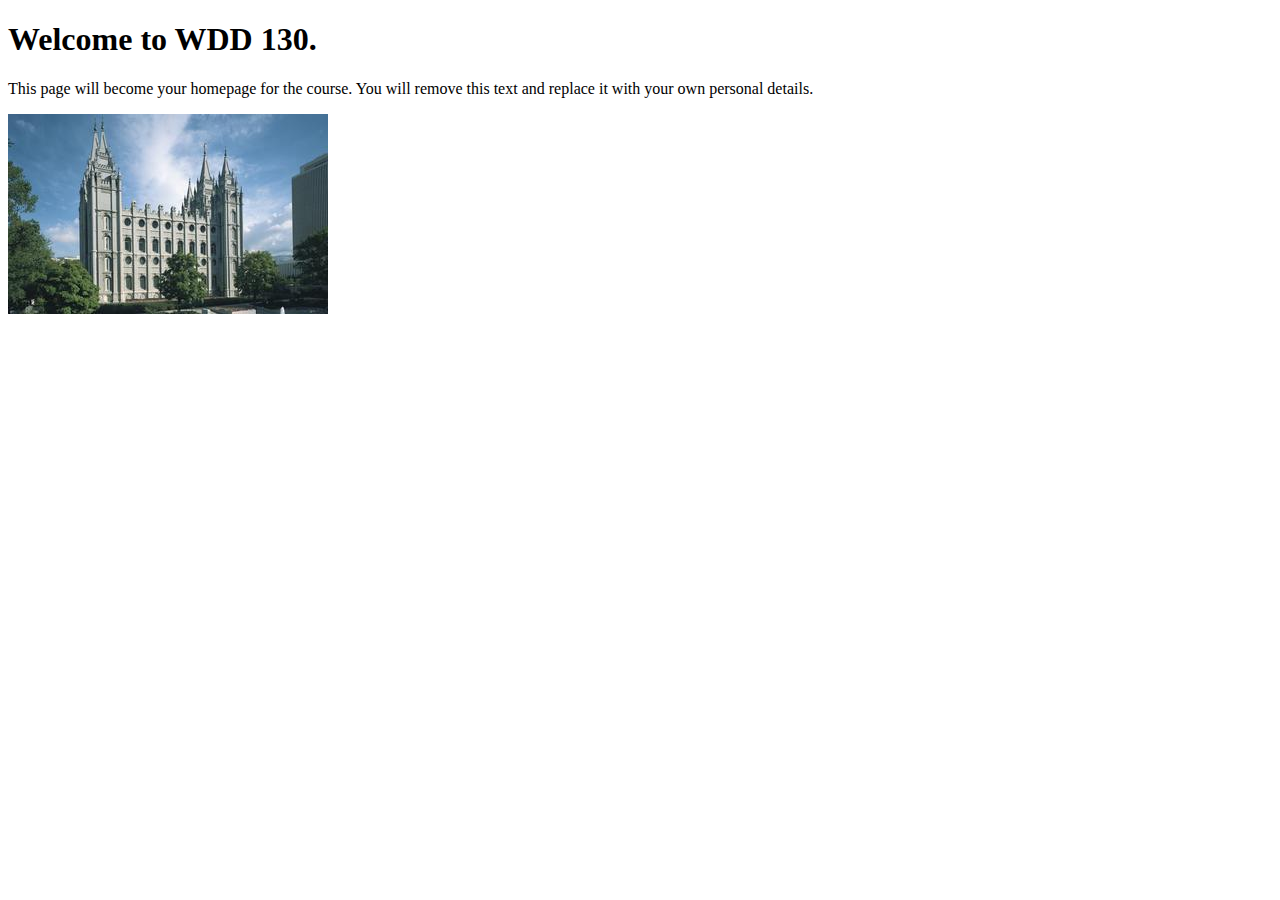
<file: index.html>
<!DOCTYPE html>
<html lang="en">
<head>
    <meta charset="UTF-8">
    <meta name="viewport" content="width=device-width, initial-scale=1.0">
    <title>WDD 130 | Personal Homepage</title>
</head>
<body>
    <h1>Welcome to WDD 130.</h1>
    <p>This page will become your homepage for the course. You will remove this text and replace it with your own personal details.</p>

    <img src="images/salt-lake-temple.jpg" alt="The Salt Lake Temple.">
</body>
</html>
</file>
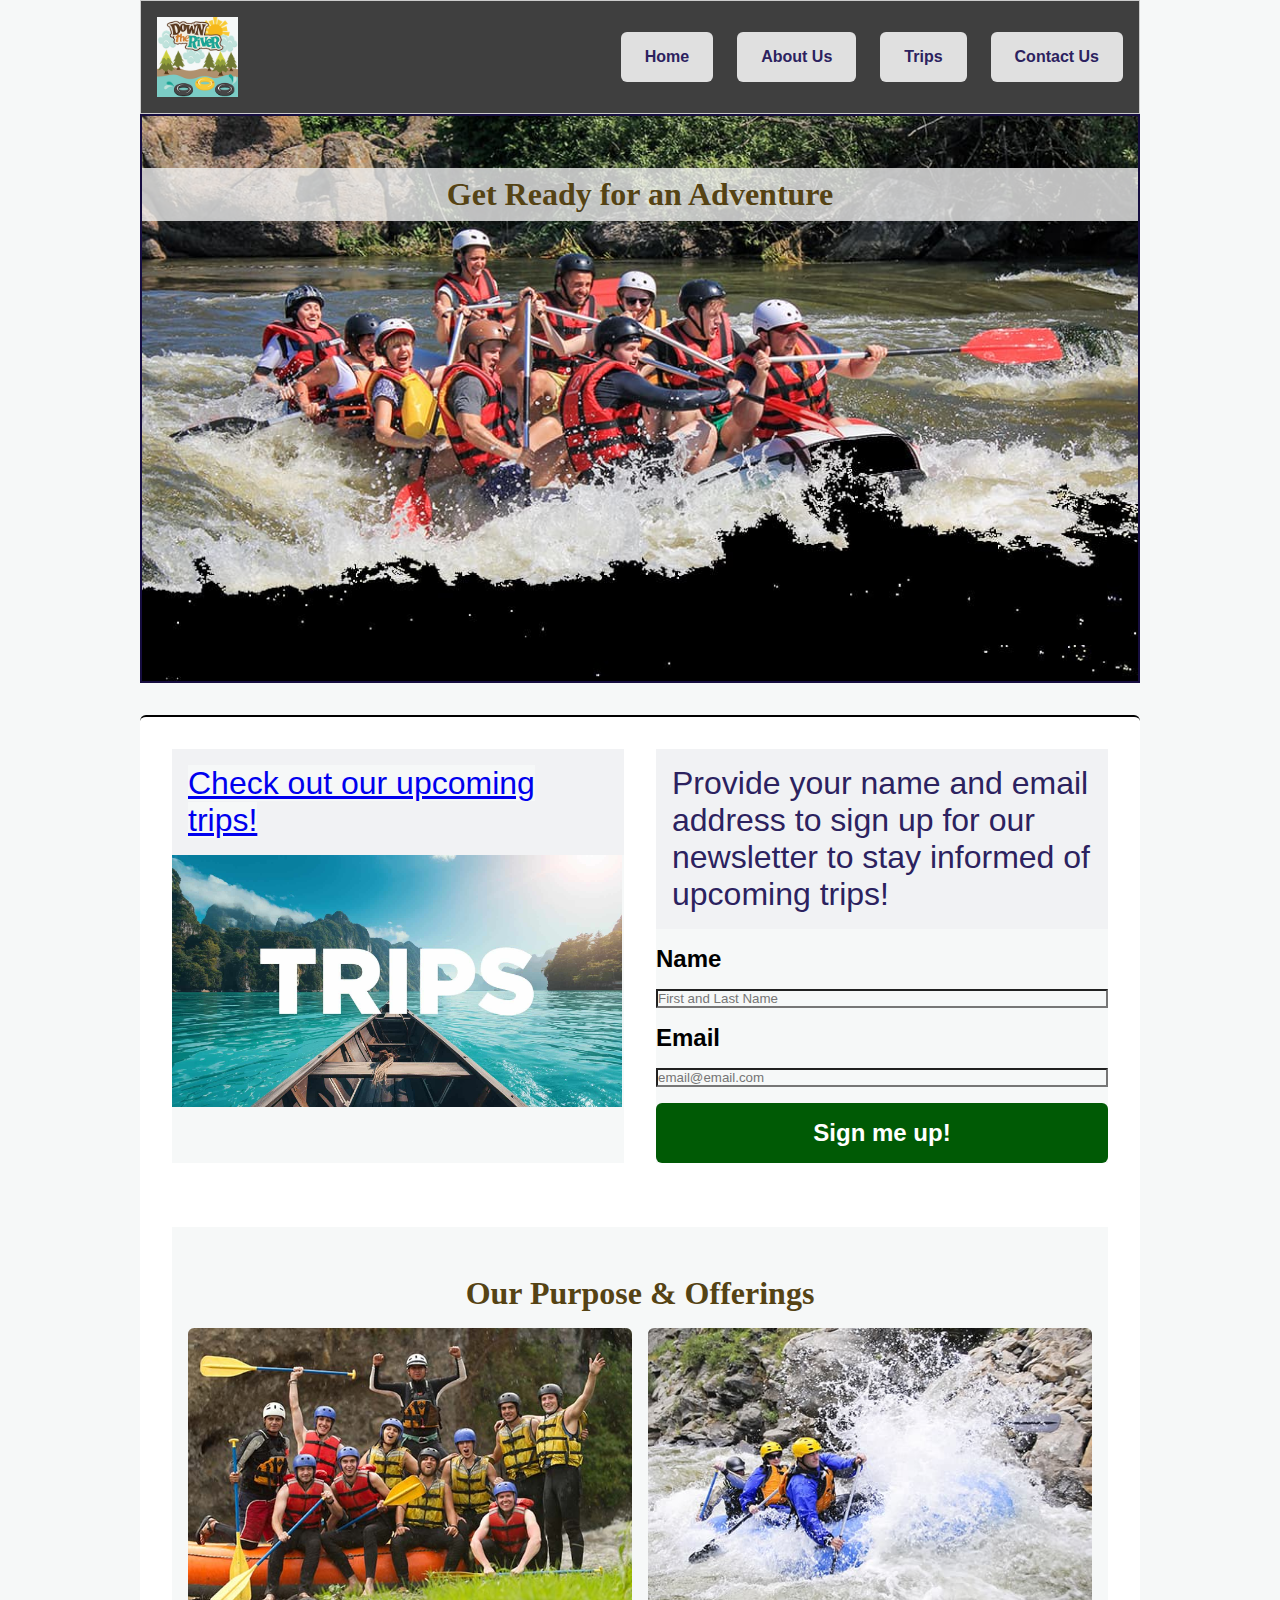
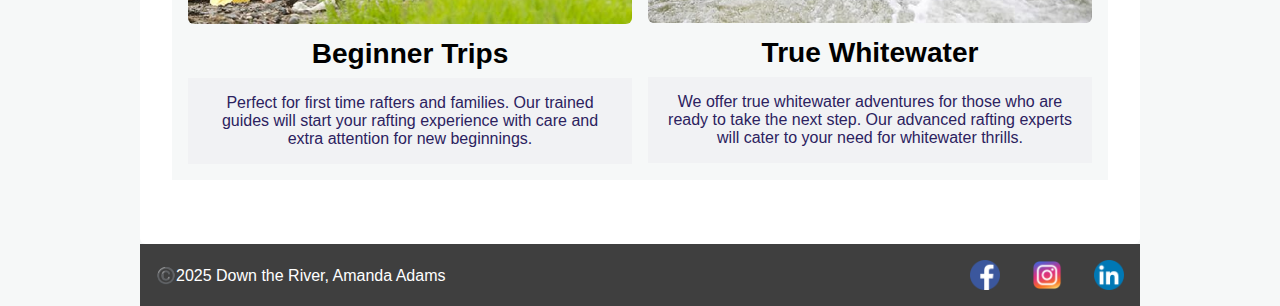
<file: wwr/index.html>
<!DOCTYPE html>
<html lang="en">

<head>
    <meta charset="UTF-8">
    <meta name="viewport" content="width=device-width, initial-scale=1.0">
    <title>Home Page for Down the River Rafting</title>
    <meta name="description"
        content="This is the Down the River Rafting Home Page. Our Contact, Trips, and About pages are accessible from this page.">
    <meta name="author" content="Amanda Adams">
    <link rel="stylesheet" href="styles/rafting.css">
</head>

<body>
    <header>
        <img src="images/z-downriver.png"
            alt="Down the River logo showing three inner tubes floating down a river along a bank with pine trees. There is a sun shining and three puffy clouds. This is a cartoon image.">
        <nav>
            <ul>
                <li><a href="index.html">Home</a></li>
                <li><a href="about.html">About Us</a></li>
                <li><a href="trips.html">Trips</a></li>
                <li><a href="contact.html">Contact Us</a></li>
            </ul>
        </nav>
    </header>


    <main>
        <div class="hero">
            <h1>Get Ready for an Adventure</h1>
            <img src="images/hero_transparency.jpg"
                alt="This is a photo of a rafting expedition in progress. We see white water and a white raft filled with helmeted adventurers, about 10, taking on the water!">
        </div>

        <div class="about form">
            <article>
                <p>
                    <a href="trips.html">
                        Check out our upcoming trips!</a>
                </p>
                <img src="images/trips.jpg" alt="Shows an image of a raft on blue, clear water that says TRIPS">
            </article>

            <form>
                <p>Provide your name and email address to sign up for our newsletter to stay informed of upcoming trips!
                </p>
                <!-- <form action=""> -->
                <label for="name">Name</label>
                <input type="text" id="name" name="name" placeholder="First and Last Name">

                <label for="email">Email</label>
                <input type="email" id="email" name="email" placeholder="email@email.com">

                <button type="submit">Sign me up!</button>
            </form>

            <section class="offerings">
                <h2>Our Purpose & Offerings</h2>
                <div class="offerings-grid">
                    <article>
                        <img src="images/rafting_beginner.jpg"
                            alt="Beginner-friendly rafting group standing at the edge of the water.">
                        <h3>Beginner Trips</h3>
                        <p>Perfect for first time rafters and families. Our trained guides will start your rafting
                            experience with care and extra attention for new beginnings.</p>
                    </article>

                    <article>
                        <img src="images/rafting_advanced.jpg" alt="Advanced rafters navigating fast white water.">
                        <h3>True Whitewater</h3>
                        <p>We offer true whitewater adventures for those who are ready to take the next step. Our
                            advanced rafting experts will cater to your need for whitewater thrills.</p>
                    </article>

                </div>
            </section>

    </main>

</body>

<footer>
    <p>©️2025 Down the River, Amanda Adams</p>
    <nav class="socialmedia">
        <a href="https://facebook.com">
            <img src="images/facebook.png" alt="Facebook icon">
        </a>
        <a href="https://instagram.com">
            <img src="images/instagram.png" alt="Instagram icon">
        </a>
        <a href="https://linkedin.com">
            <img src="images/linkedin.png" alt="LinkedIn icon">
        </a>
    </nav>
</footer>

</html>
</file>
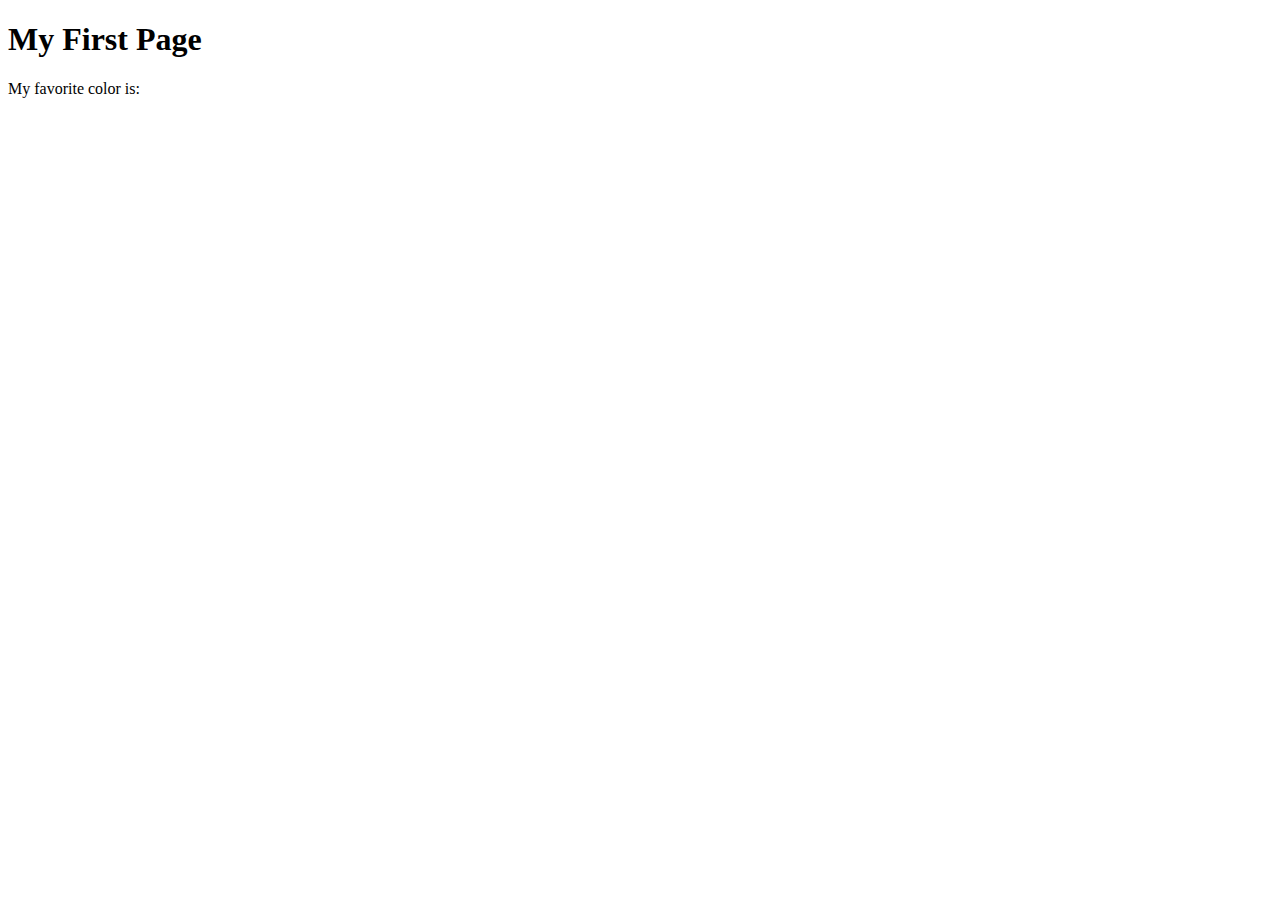
<file: week01/first-page.html>
<!DOCTYPE html>
<html lang="en">
<head>
    <meta charset="UTF-8">
    <meta name="viewport" content="width=device-width, initial-scale=1.0">
    <title>My First Page</title>
</head>
<body>
    <h1>My First Page</h1>
    <p>My favorite color is: </p>
</body>
</html>
</file>
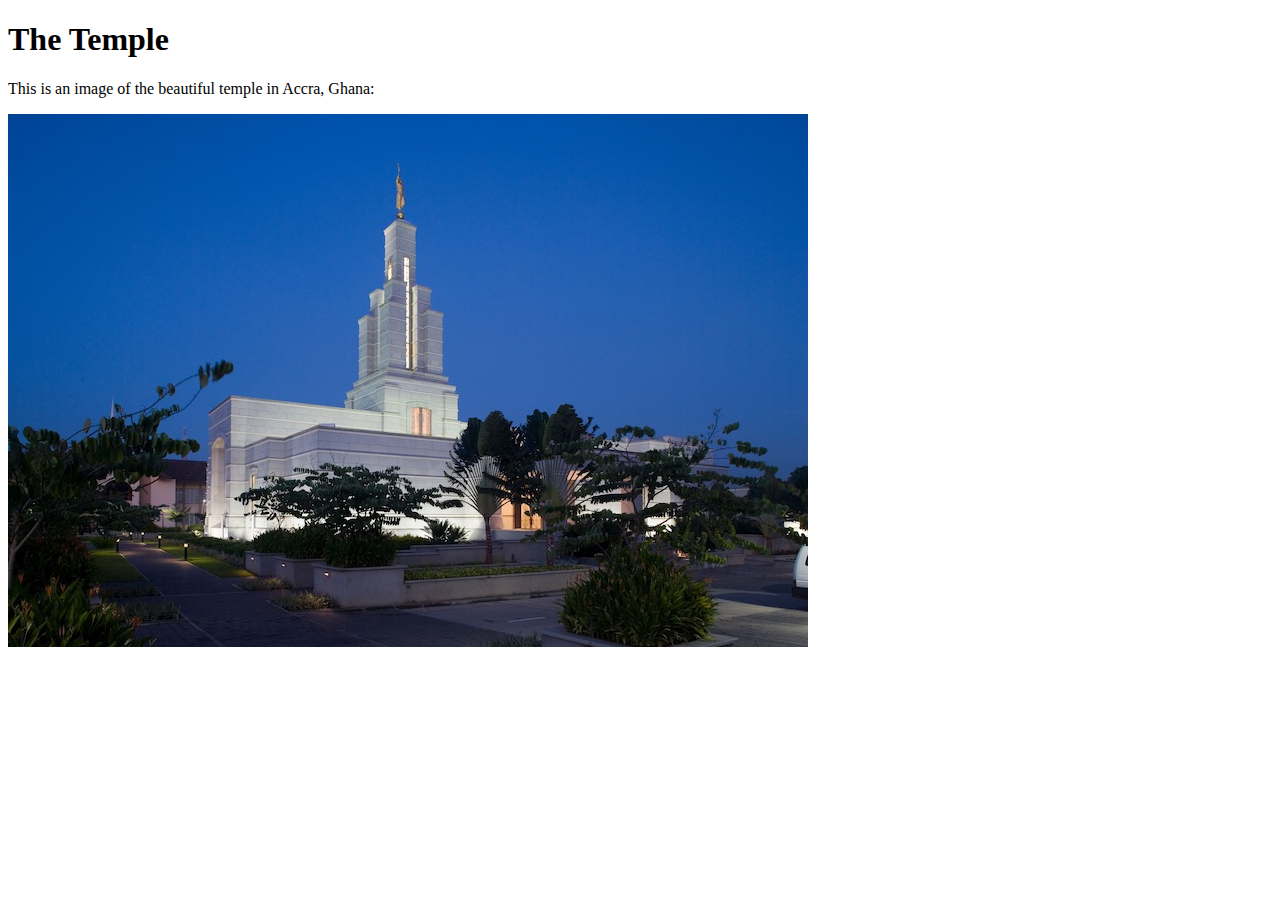
<file: week01/images-solution.html>
<!DOCTYPE html>
<html lang="en">
<head>
    <meta charset="UTF-8">
    <meta name="viewport" content="width=device-width, initial-scale=1.0">
    <title>Temple Image</title>
</head>
<body>
    <h1>The Temple</h1>
    <p>This is an image of the beautiful temple in Accra, Ghana:</p>
    <img src="images/temple-small.jpg" alt="The Accra Ghana Temple">
    
</body>
</html>
</file>
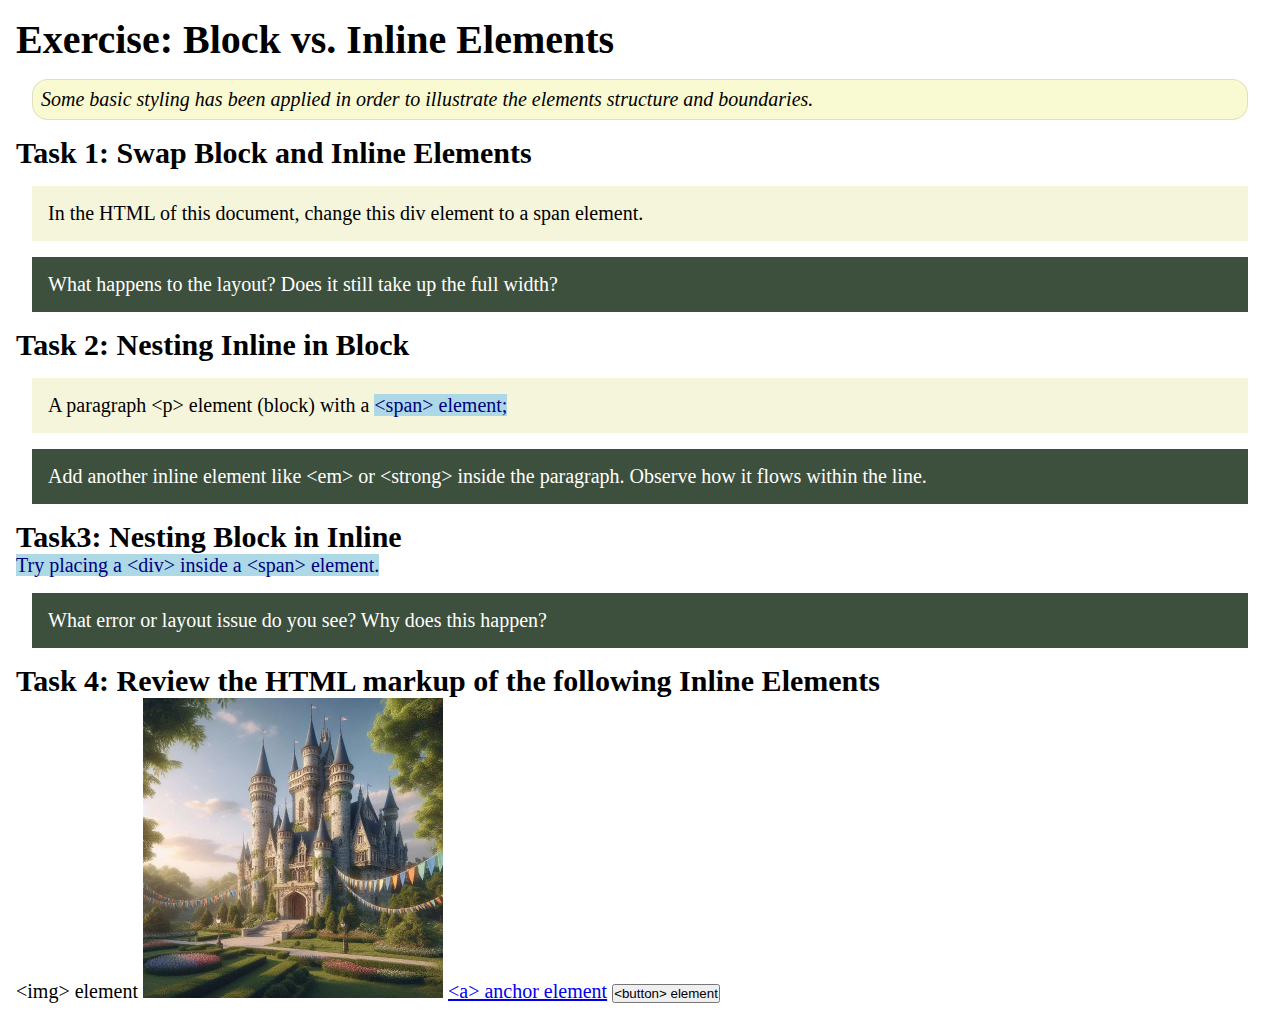
<file: week02/block-vs-inline.html>
<!DOCTYPE html>
<html lang="en">

<head>
    <meta charset="UTF-8">
    <meta name="viewport" content="width=device-width, initial-scale=1.0">
    <title>Exercise: Block vs. Inline Elements</title>
    <link rel="stylesheet" href="styles/block-vs-inline.css">
</head>

<body>
    <main>
        <h1>Exercise: Block vs. Inline Elements</h1>
        <p class="note">Some basic styling has been applied in order to illustrate the elements structure and
            boundaries.</p>

        <h2>Task 1: Swap Block and Inline Elements</h2>
        <div>In the HTML of this document, change this div element to a span element.</div>

        <p class="question">What happens to the layout? Does it still take up the full width?</p>

        <h2>Task 2: Nesting Inline in Block</h2>
        <p>A paragraph &lt;p&gt; element (block) with a <span>&lt;span&gt; element;</span></p>
        <p class="question">Add another inline element like &lt;em&gt; or &lt;strong&gt; inside the paragraph. Observe
            how it flows within the line.</p>

        <h2>Task3: Nesting Block in Inline</h2>
        <span>Try placing a &lt;div&gt; inside a &lt;span&gt; element.</span>
            <p class="question">What error or layout issue do you see? Why does this happen?</p>


            <h2>Task 4: Review the HTML markup of the following Inline Elements</h2>
        &lt;img&gt; element
        <img src="images/castle.webp" alt="placeholder image (images are inline)" width="300" height="300">
        <a href="https://churchofjesuschrist.org">&lt;a&gt; anchor element</a>
        <button type="button">&lt;button&gt; element</button>
    </main>
</body>

</html>
</file>
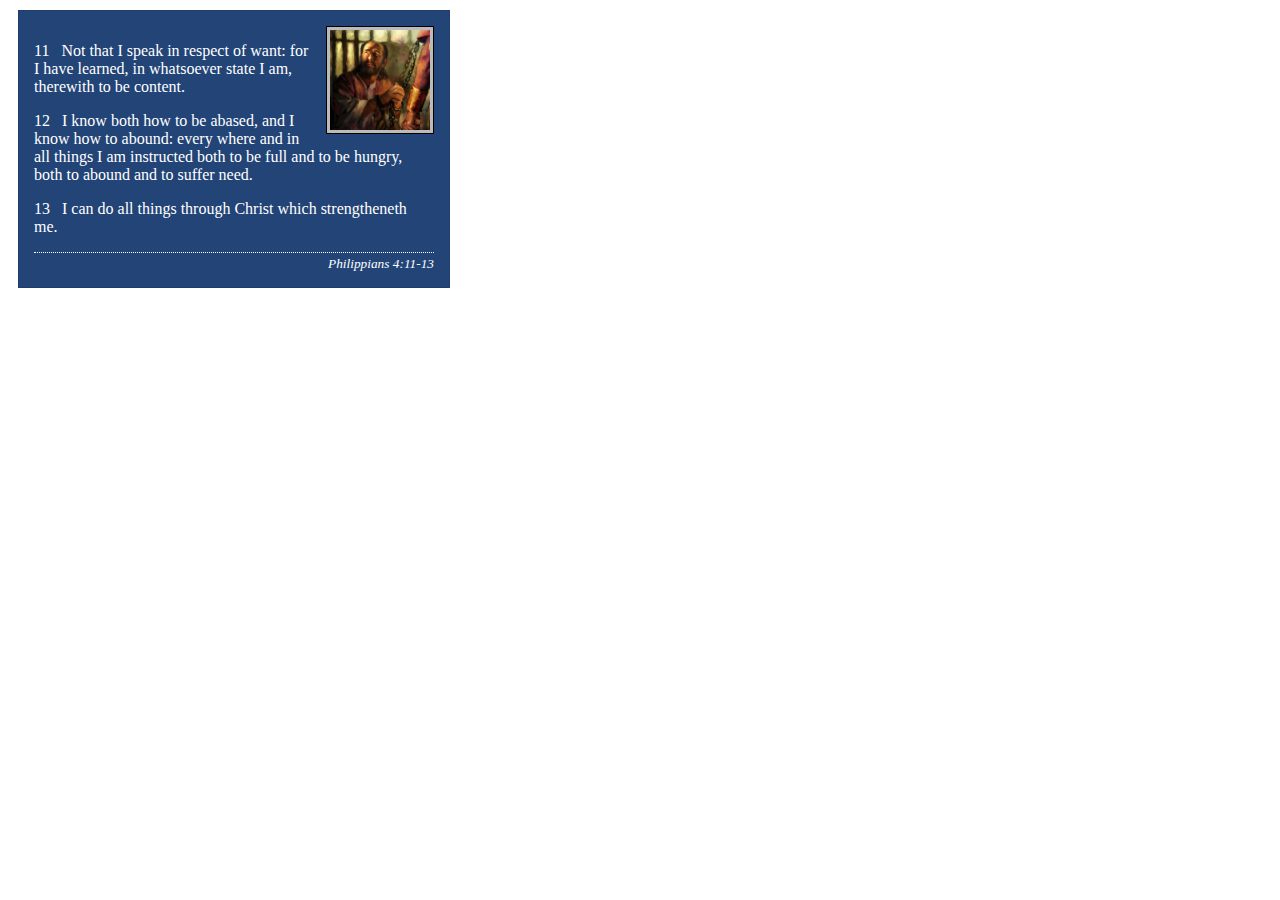
<file: week02/box-model-solution.html>
<!DOCTYPE html>
<html lang="en">
<head>
    <meta charset="UTF-8">
    <meta name="viewport" content="width=device-width, initial-scale=1.0">
    <title>Box Model Activity</title>
    <link rel="stylesheet" href="styles/box-model-solution.css">
</head>
<body>
    <main>
        <div class="callout">
            <img src="images/apostle-paul-imprisoned.webp" alt="Paul the Apostle - Imprisoned in Rome" width="200" height="200">
            <blockquote>
                <p>11 &nbsp; Not that I speak in respect of want: for I have learned, in whatsoever state I am, therewith to be content.</p>
                <p>12 &nbsp; I know both how to be abased, and I know how to abound: every where and in all things I am instructed both to be full and to be hungry, both to abound and to suffer need.</p>
                <p>13 &nbsp; I can do all things through Christ which strengtheneth me.</p>
            </blockquote>
            <cite>Philippians 4:11-13</cite>
        </div>
    </main>
</body>
</html>
</file>
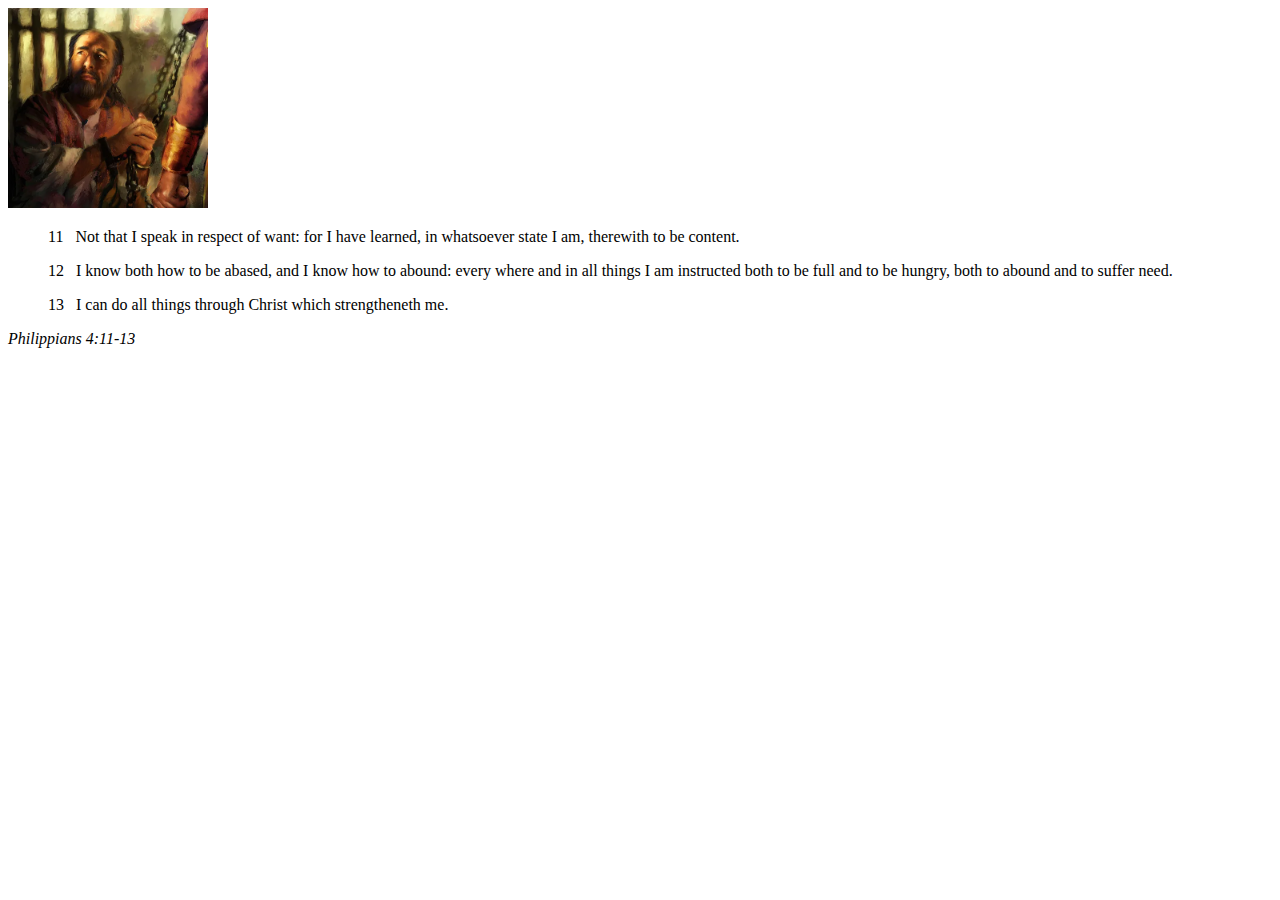
<file: week02/box-model.html>
<!DOCTYPE html>
<html lang="en">
<head>
    <meta charset="UTF-8">
    <meta name="viewport" content="width=device-width, initial-scale=1.0">
    <title>Box Model Activity</title>
</head>
<body>
    <main>
        <div class="callout">
            <img src="images/apostle-paul-imprisoned.webp" alt="Paul the Apostle - Imprisoned in Rome" width="200" height="200">
            <blockquote>
                <p>11 &nbsp; Not that I speak in respect of want: for I have learned, in whatsoever state I am, therewith to be content.</p>
                <p>12 &nbsp; I know both how to be abased, and I know how to abound: every where and in all things I am instructed both to be full and to be hungry, both to abound and to suffer need.</p>
                <p>13 &nbsp; I can do all things through Christ which strengtheneth me.</p>
            </blockquote>
            <cite>Philippians 4:11-13</cite>
        </div>
    </main>
</body>
</html>
</file>
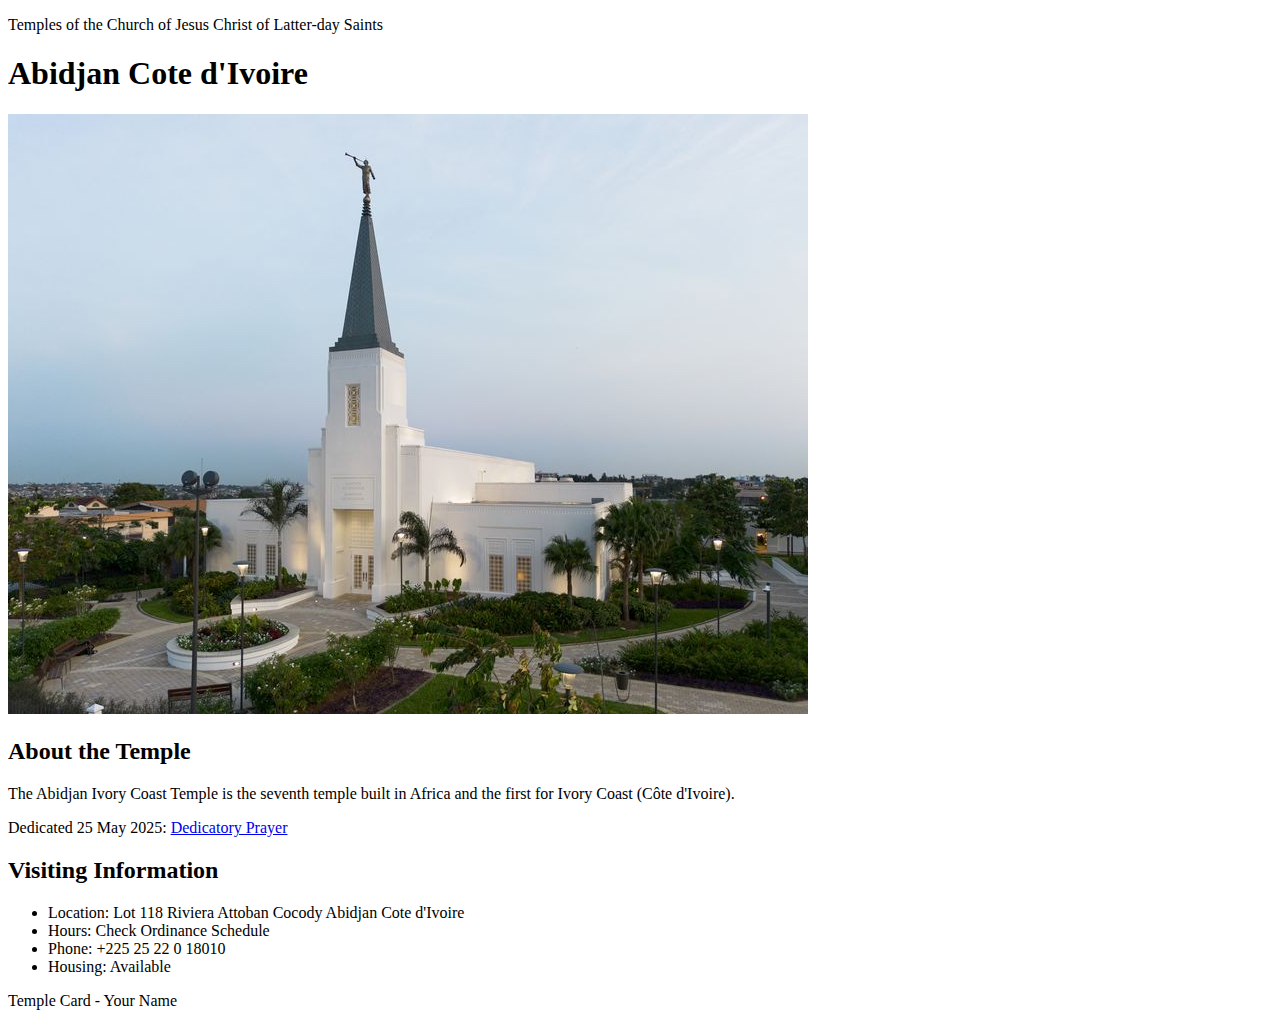
<file: week02/temple.html>
<!DOCTYPE html>
<html lang="en">

<head>
    <meta charset="UTF-8">
    <meta name="viewport" content="width=device-width, initial-scale=1.0">
    <title>Temple Card - Abidjan Cote d'Ivoire</title>
</head>

<body>
    <header>
        <p>Temples of the Church of Jesus Christ of Latter-day Saints</p>
    </header>
    <main>
        <h1>Abidjan Cote d'Ivoire</h1>
        <picture>
            <img src="images/abidjan-ivory-coast.jpeg" alt="Abidjan Cote d'Ivoire Temple">
        </picture>
        <section>
            <h2>About the Temple</h2>
            <p>The Abidjan Ivory Coast Temple is the seventh temple built in Africa and the first for Ivory Coast (Côte
                d'Ivoire).</p>
            <p>Dedicated 25 May 2025: <a
                    href="https://www.churchofjesuschrist.org/temples/dedicatory-prayer/abidjan-ivory-coast-temple/2025-05-25?lang=eng"
                    target="_blank" rel="noopener noreferrer">Dedicatory Prayer</a></p>
        </section>
        <section>
            <h2>Visiting Information</h2>
            <ul>
                <li>Location: Lot 118 Riviera Attoban Cocody Abidjan Cote d'Ivoire</li>
                <li>Hours: Check Ordinance Schedule</li>
                <li>Phone: +225 25 22 0 18010</li>
                <li>Housing: Available</li>
            </ul>
        </section>
    </main>
    <footer>
        <p>Temple Card - Your Name</p>
    </footer>
</body>

</html>
</file>
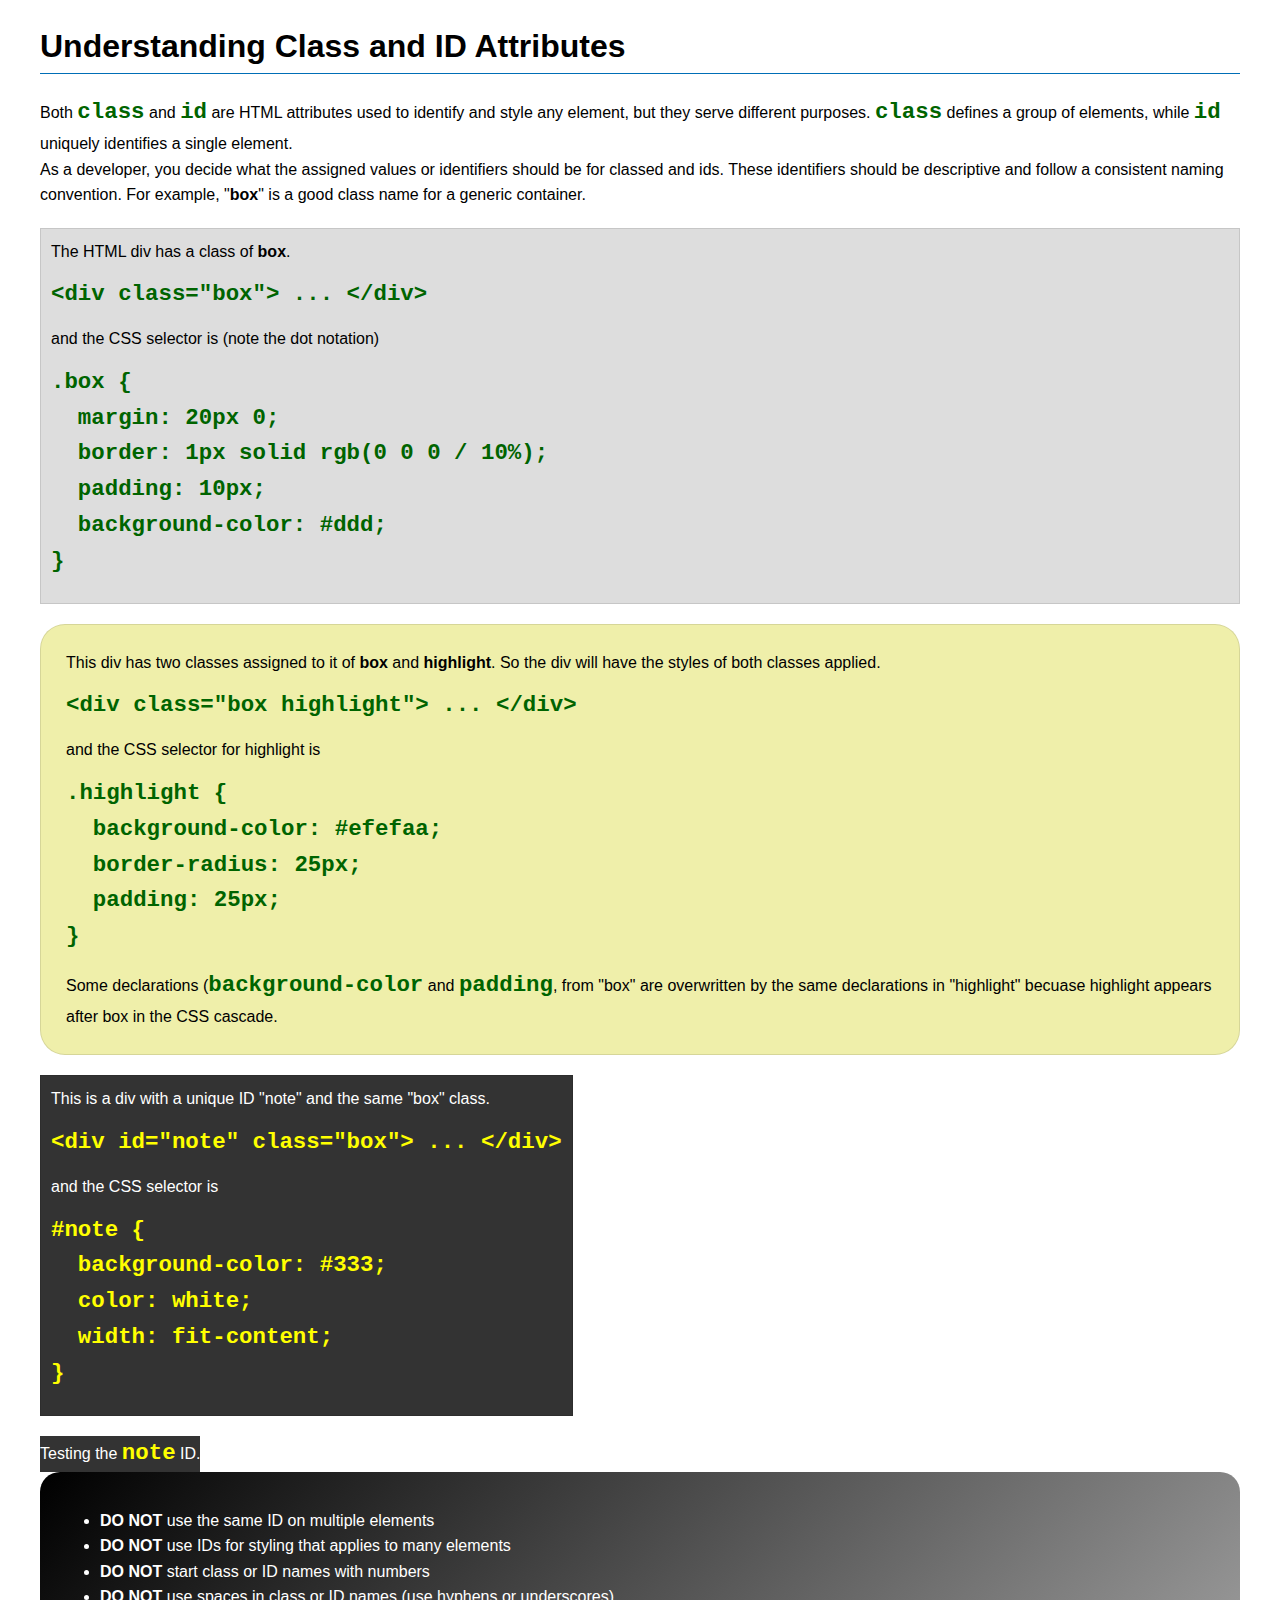
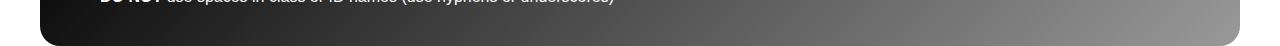
<file: week03/class-and-id.html>
<!DOCTYPE html>
<html lang="en">

<head>
    <meta charset="UTF-8">
    <meta name="viewport" content="width=device-width, initial-scale=1.0">
    <title>Class vs ID Attributes</title>
    <link rel="stylesheet" href="styles/class-and-id.css">
</head>

<body>
    <h1>Understanding Class and ID Attributes</h1>
    <p>Both <code>class</code> and <code>id</code> are HTML attributes used to identify and style any element, but they
        serve different purposes. <code>class</code> defines a group of elements, while <code>id</code> uniquely
        identifies a single element.</p>
    <p>As a developer, you decide what the assigned values or identifiers should be for classed and ids. These
        identifiers should be
        descriptive and follow a consistent naming convention. For example, "<strong>box</strong>" is a good class name
        for a generic container.</p>
    <div class="box">
        <p>The HTML div has a class of <strong>box</strong>.</p>
        <pre><code class="html">&lt;div class="box"&gt; ... &lt;/div&gt;</code></pre>
        and the CSS selector is (note the dot notation)
        <pre><code class="css">.box {
  margin: 20px 0;
  border: 1px solid rgb(0 0 0 / 10%);
  padding: 10px;
  background-color: #ddd; 
}</code></pre>
    </div>

    <div class="box highlight">
        <p>This div has two classes assigned to it of <strong>box</strong> and <strong>highlight</strong>. So the div
            will have the styles of both classes applied.</p>
        <pre><code class="html">&lt;div class="box highlight"&gt; ... &lt;/div&gt;</code></pre>
        and the CSS selector for highlight is
        <pre><code class="css">.highlight {
  background-color: #efefaa;
  border-radius: 25px;
  padding: 25px;
}</code></pre>
<p>Some declarations (<code>background-color</code> and <code>padding</code>, from "box" are overwritten by the same declarations in "highlight" becuase highlight appears after box in the CSS cascade.</p>
    </div>

    <div id="note" class="box">
        <p>This is a div with a unique ID "note" and the same "box" class.</p>
        <pre><code class="html">&lt;div id="note" class="box"&gt; ... &lt;/div&gt;</code></pre>
        and the CSS selector is
        <pre><code class="css">#note {
  background-color: #333;
  color: white;
  width: fit-content;
}</code></pre>
    </div>

    <div id="note">
        <p>Testing the <code>note</code> ID.</p>
    </div>

    <section id="best-practice">
        <ul>
            <li><strong>DO NOT</strong> use the same ID on multiple elements</li>
            <li><strong>DO NOT</strong> use IDs for styling that applies to many elements</li>
            <li><strong>DO NOT</strong> start class or ID names with numbers</li>
            <li><strong>DO NOT</strong> use spaces in class or ID names (use hyphens or underscores)</li>
        </ul>
    </section>




</body>

</html>
</file>
<file: wwr/styles/rafting.css>
:root {
    --primary-color: #005a05;
    --secondary-color: #2c225f;
    --accent1-color: #000;
    --accent2-color: #554314;
    --heading-font: "Times New Roman", "Georgia", serif;
    --body-font: Arial, Helvetica, sans-serif;
    --page-background: #f6f8f8;
}

* {
    margin: 0;
    padding: 0;
    box-sizing: border-box;
    background-color: var(--page-background);
}

header,
main,
footer {
    max-width: 1000px;
    margin: 0 auto;
}

main h1 {
    text-align: center;
    font-size: 2rem;
    font-family: var(--heading-font);
    color: var(--accent2-color);
    margin: 2rem 0 1rem;
}

body {
    font-family: var(--body-font);
    color: var(--accent1-color);
}

header {
    display: grid;
    grid-template-columns: 150px auto;
    align-items: center;
    gap: 1rem;
    padding: 1rem;
    background-color: #3f3f3f;
    border: 1px solid #ccc;
    color: #fff;
}

header nav,
header nav ul,
header nav ul li,
footer nav,
footer nav ul,
footer nav ul li {
    background-color: transparent;
}

header img {
    max-height: 80px;
}

header nav ul {
    display: flex;
    justify-content: flex-end;
    gap: 1.5rem;
    list-style: none;
    margin: 0;
    padding: 0;
}

nav ul li a {
    display: block;
    padding: 1rem 1.5rem;
    background-color: #e0e0e0;
    text-decoration: none;
    color: var(--secondary-color);
    font-weight: bold;
    border-radius: 6px;
}

.contact-info {
    text-align: center;
    padding: 1rem;
    background-color: transparent;
    border-bottom: 2px solid var(--accent1-color);
    color: var(--accent1-color);
}

.contact-info h1 {
    font-size: 2rem;
    color: var(--primary-color);
}

.hero,
.history,
.adventure,
.serve {
    border: 2px solid #160d40;
    width: 100%;
    box-sizing: border-box;
    margin-bottom: 2rem;
}

h1,
h2 {
    font-family: var(--heading-font);
    color: var(--primary-color);
}

.socialmedia a {
    display: inline-block;
    text-decoration: none;
}

.hero {
    position: relative;
}

.hero img {
    width: 100%;
    height: 100%;
    display: block;
}

.hero article {
    position: absolute;
    bottom: 15px;
    left: 70px;
    right: 70px;
    padding: 1rem;
    background-color: var(--page-background);
    border-radius: 6px;
    box-sizing: border-box;
    z-index: 1;
}

.hero article p {
    font-size: 2rem;
    margin: 0;
    padding: 0;
    line-height: 1.6;
}

.hero article img {
    float: right;
    margin-left: 1rem;
    max-width: 200px;
    height: auto;
}

.hero article::after {
    content: "";
    display: block;
    clear: both;
}

.hero h1 {
    position: absolute;
    top: 20px;
    width: 100%;
    text-align: center;
    font-family: var(--heading-font);
    color: var(--accent2-color);
    padding: .5rem 1rem;
    z-index: 2;
    background-color: #f0f0f0ca;
}


.history {
    padding: 1rem;
    align-items: center;
}

.history h2,
.adventure h2,
.serve h2 {
    grid-column: 1/-1;
}

.history-grid {
    display: grid;
    grid-template-columns: 1fr 1fr 1fr;
    gap: 1rem;
    align-items: center;
}

.history-grid img {
    max-width: 100%;
    height: auto;
    grid-column: 2;
}

main h2 {
    text-align: center;
    font-size: 2rem;
    font-family: var(--heading-font);
    color: var(--accent2-color);
    margin: 2rem 0 1rem;
}

.about p {
    font-size: 2rem;
    color: var(--secondary-color);
    padding: 1rem;
    background-color: #e7ebf1;
}

.about {
    font-size: 1.5rem;
    background-color: #e7ebf1;
    box-sizing: border-box;
    border-radius: 6px;
}

.adventure,
.serve {
    padding: 1rem;
}

.adventure-grid {
    display: grid;
    grid-template-columns: repeat(5, 1fr);
    gap: 1rem;
}

.adventure-grid figure {
    text-align: center;
}

.adventure-grid img {
    width: 100%;
    height: auto;
    border-radius: 6px;
}

.adventure-grid figcaption {
    margin-top: 0.5rem;
    font-weight: bold;
    color: var(--secondary-color);
}

footer {
    padding: 1rem;
    display: flex;
    background-color: #3f3f3f;
    justify-content: space-between;
    align-items: center;
    color: #fff;
}

footer *,
footer nav,
footer nav ul,
footer nav ul li {
    background-color: transparent !important;
}

.serve {
    display: grid;
    grid-template-columns: repeat(3, 150px);
    gap: 1rem;
    justify-content: center;
    padding: 2rem;
    max-width: 1000px;
    margin: 0 auto;
    border: 2px solid #160d40;
    box-sizing: border-box;
}

.serve h2 {
    text-align: center;
    font-size: 2rem;
    margin-bottom: 1rem;
    font-family: var(--heading-font);
    color: var(--primary-color);
}

.serve figure {
    text-align: center;
}

.serve img {
    width: 100%;
    height: auto;
    border-radius: 6px;
}

.socialmedia {
    display: flex;
    justify-content: center;
    gap: 2rem;
}

.socialmedia a img {
    height: 30px;
    width: 30px;
    display: block;
}

.form {
    display: grid;
    grid-template-columns: 1fr 1fr;
    gap: 2rem;
    padding: 2rem;
    background-color: #fff;
    border-top: 2px solid var(--accent1-color);
}

.form form {
    display: flex;
    flex-direction: column;
    gap: 1rem;
    grid-column: 2;
}

.form .map {
    grid-column: 1;
    display: flex;
    justify-content: center;
    align-items: center;
}

.form label {
    font-weight: bold;
    color: var(--accent1-color);
}

.form textarea {
    padding: 1rem;
    border: 1px solid #ccc;
    border-radius: 4px;
}

.form button {
    padding: 1rem;
    background-color: var(--primary-color);
    color: white;
    border: none;
    border-radius: 6px;
    font-weight: bold;
    font-size: 1.5rem;
    cursor: pointer;
}

.about img {
    width: 450px;
}

.offerings h2 {
    text-align: center;
    margin-bottom: 1rem;
}

.offerings article {
    text-align: center;
}

.offerings img {
    width: 100%;
    height: auto;
    border-radius: 6px;
}

.offerings h3 {
    margin: 0.5rem 0;
}

.offerings p {
    font-size: 1rem;
}

header,
main,
footer {
    max-width: 1000px;
    margin: 0 auto;
}

main h1 {
    text-align: center;
    font-size: 2rem;
    font-family: var(--heading-font);
    color: var(--accent2-color);
    margin: 2rem 0 1rem;
}

body {
    font-family: var(--body-font);
    color: var(--accent1-color);
}

header {
    display: grid;
    grid-template-columns: 150px auto;
    align-items: center;
    gap: 1rem;
    padding: 1rem;
    background-color: #3f3f3f;
    border: 1px solid #ccc;
    color: #fff;
}

header nav,
header nav ul,
header nav ul li,
footer nav,
footer nav ul,
footer nav ul li {
    background-color: transparent;
}

header img {
    max-height: 80px;
}

header nav ul {
    display: flex;
    justify-content: flex-end;
    gap: 1.5rem;
    list-style: none;
    margin: 0;
    padding: 0;
}

nav ul li a {
    display: block;
    padding: 1rem 1.5rem;
    background-color: #e0e0e0;
    text-decoration: none;
    color: var(--secondary-color);
    font-weight: bold;
    border-radius: 6px;
}

.contact-info {
    text-align: center;
    padding: 1rem;
    background-color: transparent;
    border-bottom: 2px solid var(--accent1-color);
    color: var(--accent1-color);
}

.contact-info h1 {
    font-size: 2rem;
    color: var(--primary-color);
}

.hero,
.history,
.adventure,
.serve {
    border: 2px solid #160d40;
    width: 100%;
    box-sizing: border-box;
    margin-bottom: 2rem;
}

h1,
h2 {
    font-family: var(--heading-font);
    color: var(--primary-color);
}

.socialmedia a {
    display: inline-block;
    text-decoration: none;
}

.hero {
    position: relative;
}

.hero img {
    width: 100%;
    height: 100%;
    display: block;
}

.hero article {
    position: absolute;
    bottom: 15px;
    left: 70px;
    right: 70px;
    padding: 1rem;
    background-color: var(--page-background);
    border-radius: 6px;
    box-sizing: border-box;
    z-index: 1;
}

.hero article p {
    font-size: 2rem;
    margin: 0;
    padding: 0;
    line-height: 1.6;
}

.hero article img {
    float: right;
    margin-left: 1rem;
    max-width: 200px;
    height: auto;
}

.hero article::after {
    content: "";
    display: block;
    clear: both;
}

.hero h1 {
    position: absolute;
    top: 20px;
    width: 100%;
    text-align: center;
    font-family: var(--heading-font);
    color: var(--accent2-color);
    padding: .5rem 1rem;
    z-index: 2;
    background-color: #f0f0f0ca;
}


.history {
    padding: 1rem;
    align-items: center;
}

.history h2,
.adventure h2,
.serve h2 {
    grid-column: 1/-1;
}

.history-grid {
    display: grid;
    grid-template-columns: 1fr 1fr 1fr;
    gap: 1rem;
    align-items: center;
}

.history-grid img {
    max-width: 100%;
    height: auto;
    grid-column: 2;
}

main h2 {
    text-align: center;
    font-size: 2rem;
    font-family: var(--heading-font);
    color: var(--accent2-color);
    margin: 2rem 0 1rem;
}

.about p {
    font-size: 2rem;
    color: var(--secondary-color);
    padding: 1rem;
    background-color: #f1f2f4;
}

.about {
    font-size: 1.5rem;
    background-color: #e7ebf1;
    box-sizing: border-box;
    border-radius: 6px;
}

.adventure,
.serve {
    padding: 1rem;
}

.adventure-grid {
    display: grid;
    grid-template-columns: repeat(5, 1fr);
    gap: 1rem;
}

.adventure-grid figure {
    text-align: center;
}

.adventure-grid img {
    width: 100%;
    height: auto;
    border-radius: 6px;
}

.adventure-grid figcaption {
    margin-top: 0.5rem;
    font-weight: bold;
    color: var(--secondary-color);
}

footer {
    padding: 1rem;
    display: flex;
    background-color: #3f3f3f;
    justify-content: space-between;
    align-items: center;
    color: #fff;
}

.serve {
    display: grid;
    grid-template-columns: repeat(3, 150px);
    gap: 1rem;
    justify-content: center;
    padding: 2rem;
    max-width: 1000px;
    margin: 0 auto;
    border: 2px solid #160d40;
    box-sizing: border-box;
}

.serve h2 {
    text-align: center;
    font-size: 2rem;
    margin-bottom: 1rem;
    font-family: var(--heading-font);
    color: var(--primary-color);
}

.serve figure {
    text-align: center;
}

.serve img {
    width: 100%;
    height: auto;
    border-radius: 6px;
}

.socialmedia {
    display: flex;
    justify-content: center;
    gap: 2rem;
}

.socialmedia a img {
    height: 30px;
    width: 30px;
    display: block;
}

.form {
    display: grid;
    grid-template-columns: 1fr 1fr;
    gap: 2rem;
    padding: 2rem;
    background-color: #fff;
    border-top: 2px solid var(--accent1-color);
}

.form form {
    display: flex;
    flex-direction: column;
    gap: 1rem;
    grid-column: 2;
}

.form .map {
    grid-column: 1;
    display: flex;
    justify-content: center;
    align-items: center;
}

.form label {
    font-weight: bold;
    color: var(--accent1-color);
}

.form textarea {
    padding: 1rem;
    border: 1px solid #ccc;
    border-radius: 4px;
}

.form button {
    padding: 1rem;
    background-color: var(--primary-color);
    color: white;
    border: none;
    border-radius: 6px;
    font-weight: bold;
    font-size: 1.5rem;
    cursor: pointer;
}

.about img {
    width: 450px;
}

.offerings h2 {
    text-align: center;
    margin-bottom: 1rem;
}

.offerings article {
    text-align: center;
}

.offerings img {
    width: 100%;
    height: auto;
    border-radius: 6px;
}

.offerings h3 {
    margin: 0.5rem 0;
}

.offerings p {
    font-size: 1rem;
}

.offerings {
    max-width: 1000px;
    margin: 2rem auto;
    padding: 1rem;
    width: 100%;
    grid-column: 1 / -1;
}

.offerings-grid {
    display: grid;
    grid-template-columns: repeat(auto-fit, minmax(300px, 1fr));
    gap: 1rem;
}

.offerings-grid article {
    text-align: center;
}

.offerings-grid img {
    width: 100%;
    height: auto;
    border-radius: 6px;
}

.offerings-grid img {
    width: 100%;
    height: auto;
    border-radius: 6px;
}

.trips {
    max-width: 1000px;
    margin: 0 auto;
    padding: 2rem;
}

.call_to_action {
    text-align: center;
    margin-bottom: 2rem;
}

.call_to_action h1 {
    color: var(--primary-color);
}

.contact_button {
    display: inline-block;
    padding: 1rem;
    background: var(--primary-color);
    color: #fff;
    text-decoration: none;
    border-radius: 6px;
    font-weight: bold;
}

.trip-descriptions h2,
.trip-table h2 {
    text-align: center;
    margin-bottom: 1rem;
    color: var(--accent2-color);
}

.trip-grid {
    display: grid;
    grid-template-columns: repeat(auto-fit, minmax(280px, 1fr));
    gap: 1rem;
    margin-bottom: 2rem;
}

.trip-grid article {
    background: #fff;
    padding: 1rem;
    border-radius: 6px;
    text-align: center;
    border: 1px solid #ccc;
}

.trip-grid img {
    width: 100%;
    border-radius: 6px;
}

.trip-table table {
    width: 100%;
    border-collapse: collapse;
}

.trip-table th,
.trip-table td {
    border: 1px solid #ccc;
    padding: 0.6rem;
    text-align: center;
}

.trip-table th {
    background: var(--secondary-color);
    color: #fff;
}

.trip-table td {
  background: #f6f8f8;
}
</file>
<file: week02/styles/block-vs-inline.css>
* {
    margin: 0;
    padding: 0;
}

body {
    font-size: 20px;
    margin: 1rem;
}

p,
div {
    background-color: beige;
    margin: 1rem;
    padding: 1rem;
}

span {
    color: navy;
    background-color: lightblue;
}

code {
    margin: 0;
    padding: 0;
    color: green;
    font-size: 1.2rem;
}

.note {
    font-style: italic;
    background-color: lightgoldenrodyellow;
    border-radius: 1rem;
    border: 1px solid rgb(0 0 0 / 10%);
    margin: 1rem;
    padding: .5rem;
}

.question {
    background-color: #3d503d;
    color: #fff;
}
</file>
<file: week02/styles/box-model-solution.css>
.callout {
    max-width: 400px;
    margin: 10px;
    border: 1px solid rgba(0, 0, 0, .1);
    padding: 15px;
    background-color: #247;
    color: #fff;
}

.callout img {
    float: right;
    margin: 0 0 10px 15px;
    border: 1px solid #000;
    padding: 3px;
    background-color: #bbb;
    width: 100px;
    height: auto;

}

blockquote {
    margin: 0;
}

cite {
    display: block;
    border-top: 1px dotted #fff;
    padding-top: 3px;
    text-align: right;
    font-size: smaller;
}
</file>
<file: week03/styles/class-and-id.css>
body {
    font-family: Arial, sans-serif;
    line-height: 1.6;
    margin: 0;
    padding: 0 40px;
}

h1 {
    border-bottom: 1px solid rgb(0 110 182);
    padding-bottom: 0;
}



p {
    margin: 0;
}

code {
    color: darkgreen;
    font-weight: 700;
    font-size: 1.4rem;
}

/* Class examples - can be reused */

.box {
    margin: 20px 0;
    border: 1px solid rgb(0 0 0 / 10%);
    padding: 10px;
    background-color: #ddd; /* this is shorthand for #dddddd */
}

.highlight {
    background-color: #efefaa;
    border-radius: 25px;
    padding: 25px;
}

/* ID examples - should be unique */

#note {
    background-color: #333;
    color: white;
    width: fit-content;
}

#note code {
    color: yellow;
}

#best-practice {
    background: linear-gradient(135deg, #000 0%, #999 100%);
    color: white;
    border-radius: 20px;
    padding: 20px
}
</file>
